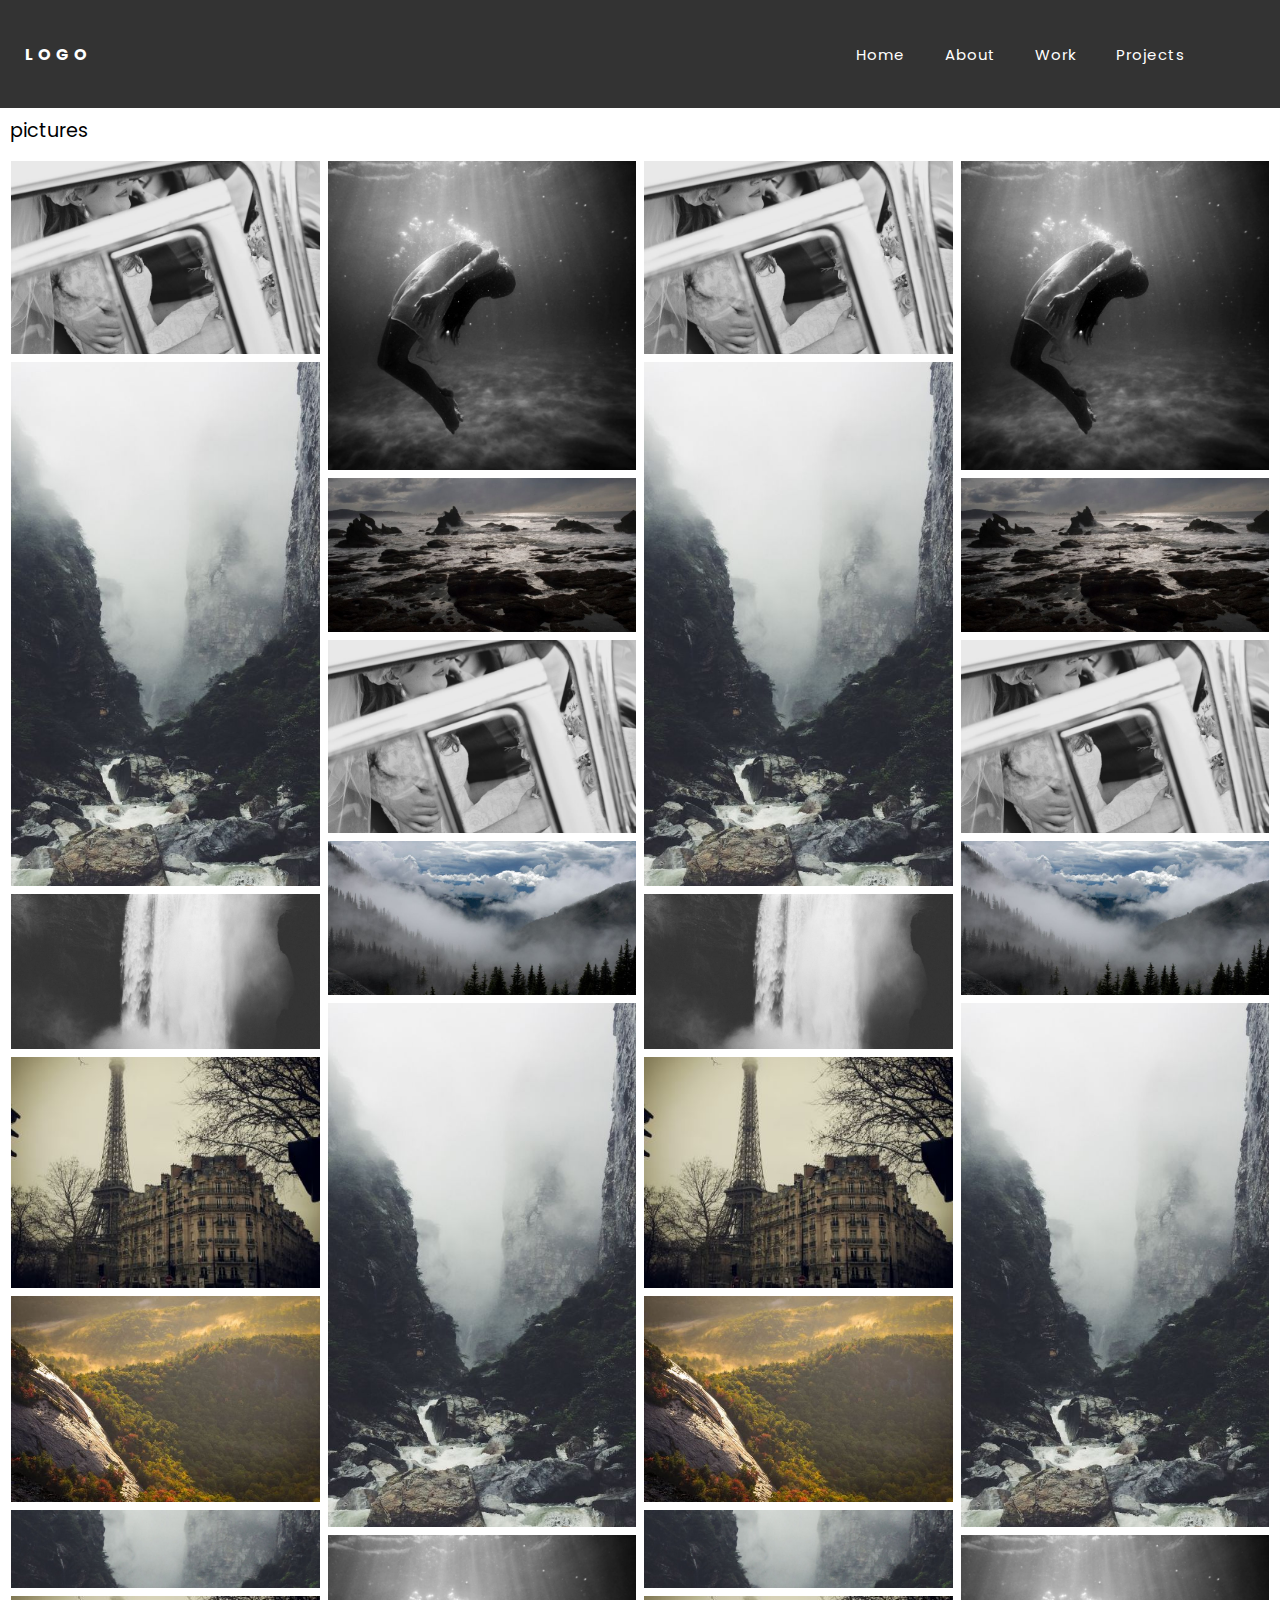
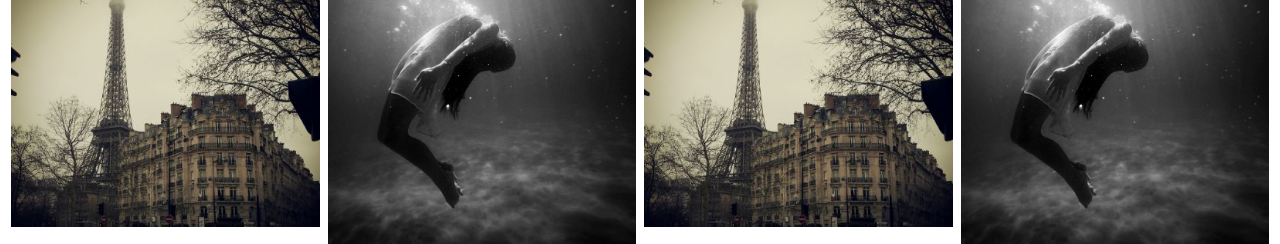
<file: index.html>
<!DOCTYPE html>
<html lang="en">
    <head>
        <meta charset="utf-8" />
        <meta name="description" content="this is my website">
        <meta name="viewport" content="width=device-width, initial-scale=1.0">
        <meta http-equiv="X-UA-Compatible" content="ie=edge">
        <link href="https://fonts.googleapis.com/css?family=Poppins" rel="stylesheet">
        <link rel="stylesheet" href="style.css">
        <title>my website</title>
    </head>

    <body>
        <header>
          <nav>
            <div class="logo">
                <h4>logo</h4>
            </div>
            <ul class="nav-links">
                <li><a href="#">Home</a></li>
                <li><a href="page1.html" href="#">About</a></li>
                <li><a href="#">Work</a></li>
                <li><a href="#">Projects</a></li>
            </ul>
            <div class="burger">
                <div class="line1"></div>
                <div class="line2"></div>
                <div class="line3"></div>
            </div>
        </nav>
      </header>
        
      <div class="clearfix">
            <a name="port">
              <h1>pictures</h1>
          
          <div class="row"> 
              <div class="column">
                <img src="img/wedding.jpg">
                <img src="img/rocks.jpg">
                <img src="img/falls2.jpg">
                <img src="img/paris.jpg">
                <img src="img/nature.jpg">
                <img src="img/mist.jpg">
                <img src="img/paris.jpg">
              </div>
              <div class="column">
                <img src="img/underwater.jpg">
                <img src="img/ocean.jpg">
                <img src="img/wedding.jpg">
                <img src="img/mountainskies.jpg">
                <img src="img/rocks.jpg">
                <img src="img/underwater.jpg">
              </div>  
              <div class="column">
                <img src="img/wedding.jpg">
                <img src="img/rocks.jpg">
                <img src="img/falls2.jpg">
                <img src="img/paris.jpg">
                <img src="img/nature.jpg">
                <img src="img/mist.jpg">
                <img src="img/paris.jpg">
              </div>
              <div class="column">
                <img src="img/underwater.jpg">
                <img src="img/ocean.jpg">
                <img src="img/wedding.jpg">
                <img src="img/mountainskies.jpg">
                <img src="img/rocks.jpg">
                <img src="img/underwater.jpg">
              </div>
            </div>
        
        
        <script src="app.js"></script>
    </body>
</html>
</file>
<file: style.css>
* {
    margin: 0;
    padding: 0;
    box-sizing: border-box;
}
nav {
    display: flex;
    justify-content: space-between;
    align-items: center;
    padding: 0 25px;
    min-height: 12vh;
    background-color: #333;
    font-family: 'Poppins', sans-serif;

}
.logo {
    color: white;
    text-transform: uppercase;
    letter-spacing: 5px;
}
.nav-links {
    font-size: 15px;
    display: flex;
    justify-content: space-around;
    width: 30%;
}
.nav-links li {
    list-style: none;
    position: relative;
    right: 50px;
}
.nav-links a {
    
    color: white;
    text-decoration: none;
    letter-spacing: 1px;
    font-size: 15px;
}
.burger {
    display: none;
    cursor: pointer;
}
.burger div {
    width: 22px;
    height: 3px;
    background-color: rgb(238, 238, 238);
    margin: 5px;
}
@media screen and (max-width:1024px) {
    .nav-links {
        width: 60%;
    }
}
@media screen and (max-width:600px) {
    body{
        overflow-x: hidden;
    }
    .nav-links {
        position: absolute;
        right: 0px;
        height: 50vh; /* 92vh*/
        top: 12vh;
        background-color: #333;
        display: flex;
        flex-direction: column;
        align-items: center;
        width: 100%;
        transform: translateX(100%);
        transition: transform 0.5s ease-in;
    }
    .nav-links li{
        opacity: 1;
    }
    .burger{
        display: block;
    }
}

.nav-active{
    transform: translateX(0%);
}

@keyframes navLinkFade{
    from{
        opacity: 0;
        transform: translateX(50px);

    }
    to{
        opacity: 1;
        transform: translateX(0px);

    }
}


.topnav {
    overflow: hidden;
    background-color: #333;
  }
  
  .topnav a {

    float: left;
    display: block;
    color: #f2f2f2;
    text-align: center;
    padding: 14px 16px;
    text-decoration: none;
    font-size: 17px;
  }
  .topnav a:hover {
    background-color: #ddd;
    color: black;
  }
  
  .topnav a.active {
    background-color: #4CAF50;
    color: white;
  }
  
  .topnav .icon {
    display: none;
  }
  
  @media screen and (max-width: 600px) {
    .topnav a:not(:first-child) {display: none;}
    .topnav a.icon {
      float: right;
      display: block;
    }
  }
  
  @media screen and (max-width: 600px) {
    .topnav.responsive {position: relative;}
    .topnav.responsive .icon {
      position: absolute;
      right: 0;
      top: 0;
    }
    .topnav.responsive a {
      float: none;
      display: block;
      text-align: left;
    }
  }
  .topnav {
    text-align: center;
    padding: 10px;
  }
  h1 {
    font-family: 'Poppins', sans-serif;
    padding: 0 10px;
    font-size: 16px;
    font-weight:400;
    white-space: nowrap;
    overflow: hidden;
    text-overflow: ellipsis;
     }
   h1 {
       display: block;
       font-size: 1.2em;
       margin-block-start: 8px;
       margin-block-end: 8px;
       margin-inline-start: 0px;
       margin-inline-end: 0px;
       font-weight: 10%;
    }
    
  
  .row {
    display: -ms-flexbox; /* IE10 */
    display: flex;
    -ms-flex-wrap: wrap; /* IE10 */
    flex-wrap: wrap;
    padding: 0 7px;
  }
  
  /* Create four equal columns that sits next to each other */
  .column {
    -ms-flex: 25%; /* IE10 */
    flex: 25%;
    max-width: 25%;
    padding: 0 4px;
  }
  
  .column img {
    width: 100%;
    margin-top: 8px;
    vertical-align: middle;
    width: 100%;
  }
  
  /* Responsive layout - makes a two column-layout instead of four columns */
  @media screen and (max-width: 800px) {
    .column {
      -ms-flex: 50%;
      flex: 50%;
      max-width: 50%;
    }
  }
  
  /* Responsive layout - makes the two columns stack on top of each other instead of next to each other */
  @media screen and (max-width: 600px) {
    .column {
      -ms-flex: 100%;
      flex: 100%;
      max-width: 100%;
    }
  }
</file>
